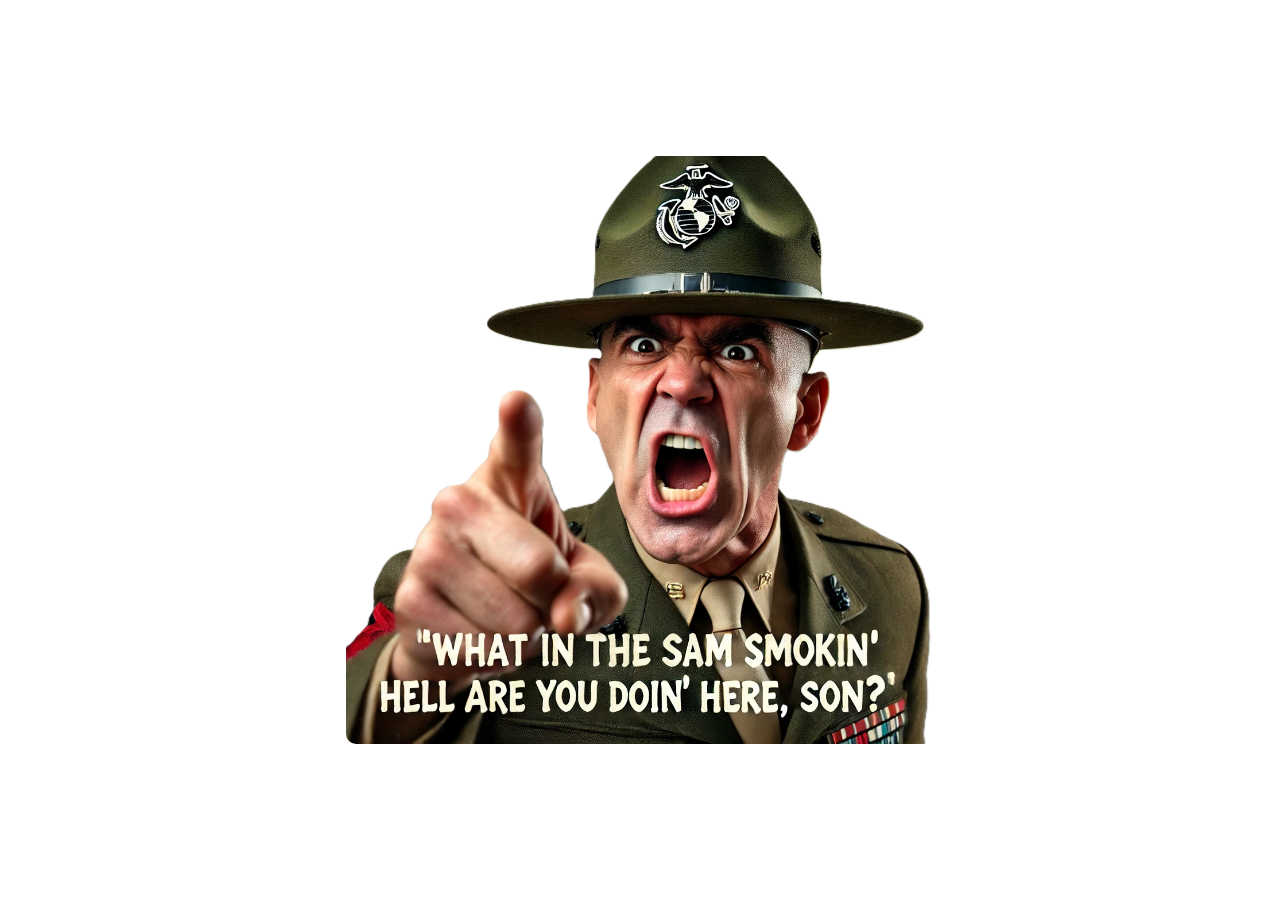
<file: index.html>
<!DOCTYPE html>
<html lang="en">
<head>
    <meta charset="UTF-8">
    <meta name="viewport" content="width=device-width, initial-scale=1.0">
    <meta http-equiv="X-UA-Compatible" content="ie=edge">
    <title>What in the sam smokin' hell are you doin' here, son?</title>
    <style>
        body {
            margin: 0;
            height: 100vh; /* Full viewport height */
            background-color: #FFFFFF; /* Dark background */
            display: flex;
            justify-content: center; /* Center horizontally */
            align-items: center; /* Center vertically */
        }
        img {
            max-width: 46%; /* Responsive scaling */
            height: auto;
            border-radius: 10px; /* Optional: Adds rounded corners */
        }
    </style>
</head>
<body>
    <img src="WhatInTheSamSmokinHellAreYouDoinHereSon.png" alt="What in the sam smokin' hell are you doin' here, son?">
</body>
</html>
</file>
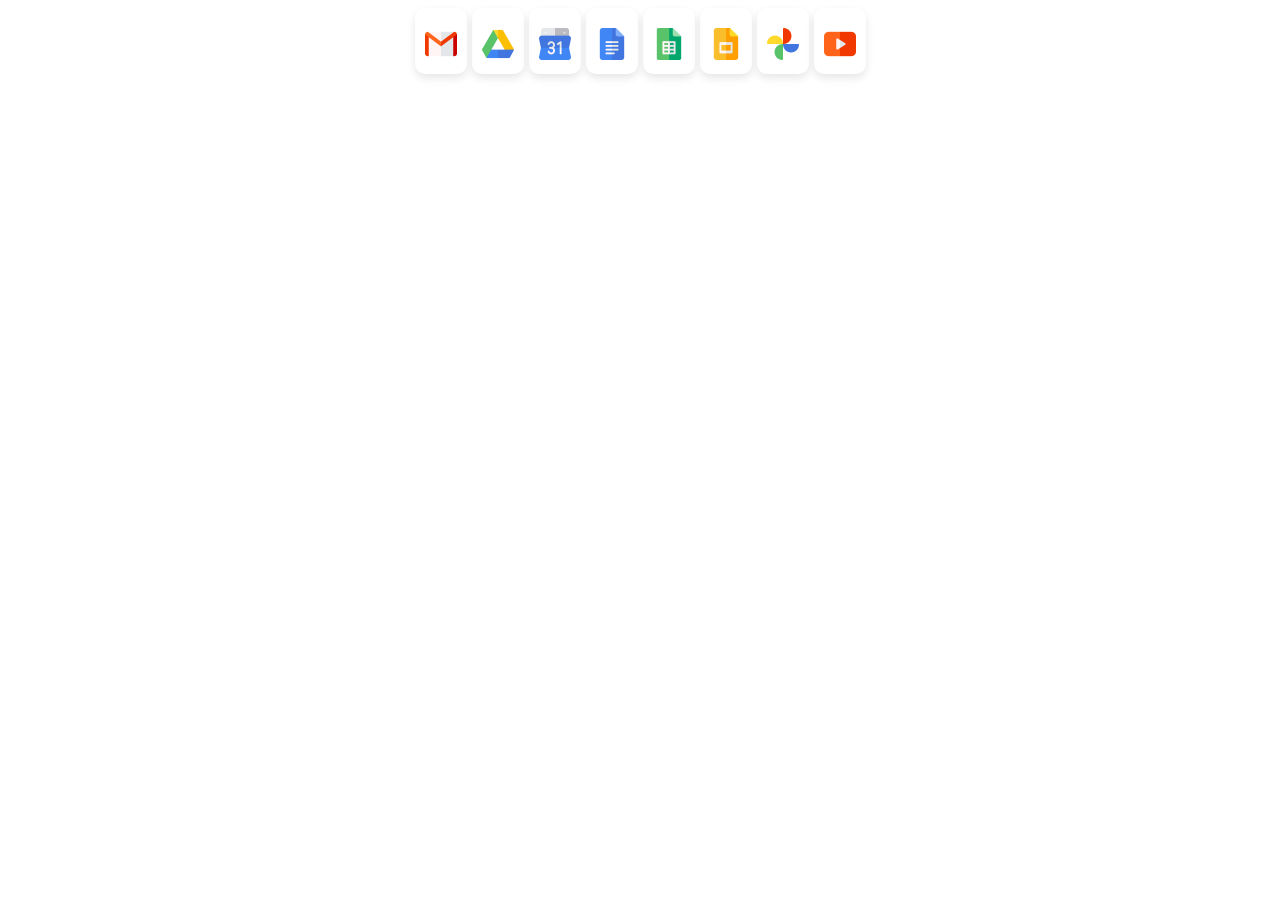
<file: google-icons.html>
<!doctype html>
<html lang="en">
  <head>
    <meta charset="utf-8">
    <meta name="viewport" content="width=device-width, initial-scale=1">
    <title>Google Icons</title>
    <link rel="stylesheet" href="style.css">
    <style>
        .grid {
            display: grid;
            grid-template-columns: repeat(8, 1fr);
            background-color: hsla(210, 29, 24, 1);
            gap: 5px;
        }
        .grid-item {
            background-color: hsla(210, 29, 24, 1);
            padding: 10px;
            border-radius: 10px;
            box-shadow: 0 4px 8px rgba(0, 0, 0, 0.1);
            text-align: center;
        }
        .grid-item img {
            width: 32px;
            height: 32px;
        }
        .grid-item a {
            text-decoration: none;
            color: #333;
            font-size: 16px;
            margin-top: 10px;
            display: block;
        }
        .grid-item a:hover {
            color: #007bff;
        }
    </style>
</head>
<body>
    <div class="grid">
        <div class="grid-item">
            <a href="https://mail.google.com/mail/?authuser=0" target="_blank">
                <img src="google-icons/gmail.png" alt="Gmail">
            </a>
        </div>
        <div class="grid-item">
            <a href="https://drive.google.com/drive/starred" target="_blank">
                <img src="google-icons/google-drive.png" alt="Google Drive">
            </a>
        </div>
        <div class="grid-item">
            <a href="https://calendar.google.com/calendar?authuser=0" target="_blank">
                <img src="google-icons/google-calendar.png" alt="Google Calendar">
            </a>
        </div>
        <div class="grid-item">
            <a href="https://docs.google.com/document/create" target="_blank">
                <img src="google-icons/google-docs.png" alt="Google Docs">
            </a>
        </div>
        <div class="grid-item">
            <a href="https://docs.google.com/spreadsheets/create" target="_blank">
                <img src="google-icons/google-sheets.png" alt="Google Sheets">
            </a>
        </div>
        <div class="grid-item">
            <a href="https://docs.google.com/presentation/create" target="_blank">
                <img src="google-icons/google-slides.png" alt="Google Slides">
            </a>
        </div>
        <div class="grid-item">
            <a href="https://photos.google.com/?authuser=0" target="_blank">
                <img src="google-icons/google-photos.png" alt="Google Photos">
            </a>
        </div>
        <div class="grid-item">
            <a href="https://youtube.com" target="_blank">
                <img src="google-icons/youtube.png" alt="YouTube">
            </a>
        </div>
    </div>
</body>
</html>
</file>
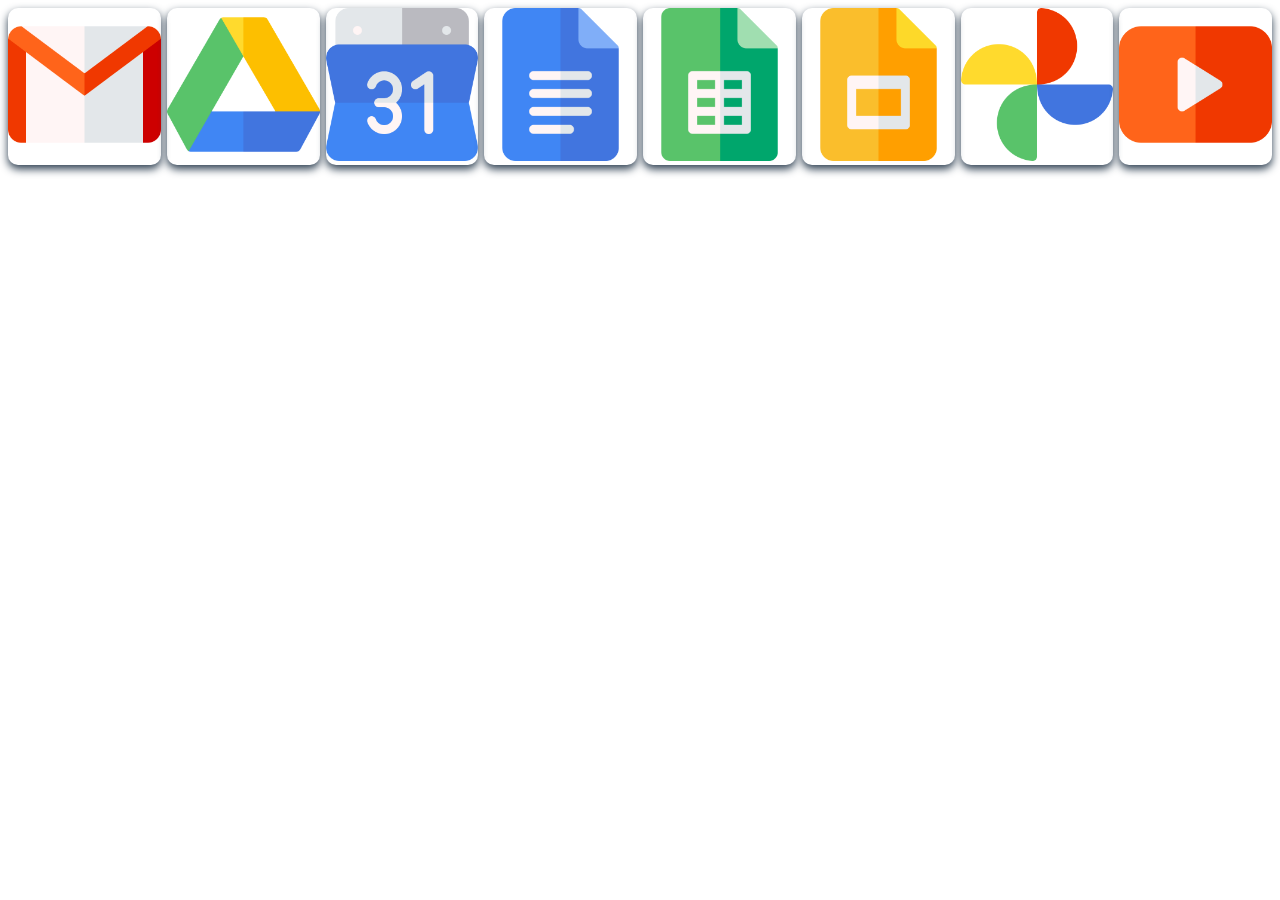
<file: google-panel.html>
<!doctype html>
<html lang="en">
  <head>
    <meta charset="utf-8">
    <meta name="viewport" content="width=device-width, initial-scale=1">
    <title>Google Icons</title>
    <link rel="stylesheet" href="style.css">
    <style>
        .google-icon-grid {
            display: grid;
            grid-template-columns: repeat(8, 1fr);
            gap: 6px;
        }
        .google-icon-grid-item {
            padding: 0;
            border-radius: 10px;
            box-shadow: 0 4px 8px rgba(43, 61, 79, 1);
            text-align: center;
        }
        .google-icon-grid-item img {
            max-width: 100%;
            height: auto;
        }
        .google-icon-grid-item a {
            text-decoration: none;
            color: #333;
            font-size: 16px;
            display: block;
        }
        .google-icon-grid-item a:hover {
            color: #007bff;
        }
    </style>
</head>
<body>
    <div class="google-icon-grid">
        <div class="google-icon-grid-item">
            <a href="https://mail.google.com/mail/?authuser=0" target="_blank">
                <img src="google-icons/gmail.png" alt="Gmail">
            </a>
        </div>
        <div class="google-icon-grid-item">
            <a href="https://drive.google.com/drive/starred" target="_blank">
                <img src="google-icons/google-drive.png" alt="Google Drive">
            </a>
        </div>
        <div class="google-icon-grid-item">
            <a href="https://calendar.google.com/calendar?authuser=0" target="_blank">
                <img src="google-icons/google-calendar.png" alt="Google Calendar">
            </a>
        </div>
        <div class="google-icon-grid-item">
            <a href="https://docs.google.com/document/create" target="_blank">
                <img src="google-icons/google-docs.png" alt="Google Docs">
            </a>
        </div>
        <div class="google-icon-grid-item">
            <a href="https://docs.google.com/spreadsheets/create" target="_blank">
                <img src="google-icons/google-sheets.png" alt="Google Sheets">
            </a>
        </div>
        <div class="google-icon-grid-item">
            <a href="https://docs.google.com/presentation/create" target="_blank">
                <img src="google-icons/google-slides.png" alt="Google Slides">
            </a>
        </div>
        <div class="google-icon-grid-item">
            <a href="https://photos.google.com/?authuser=0" target="_blank">
                <img src="google-icons/google-photos.png" alt="Google Photos">
            </a>
        </div>
        <div class="google-icon-grid-item">
            <a href="https://youtube.com" target="_blank">
                <img src="google-icons/youtube.png" alt="YouTube">
            </a>
        </div>
    </div>
</body>
</html>
</file>
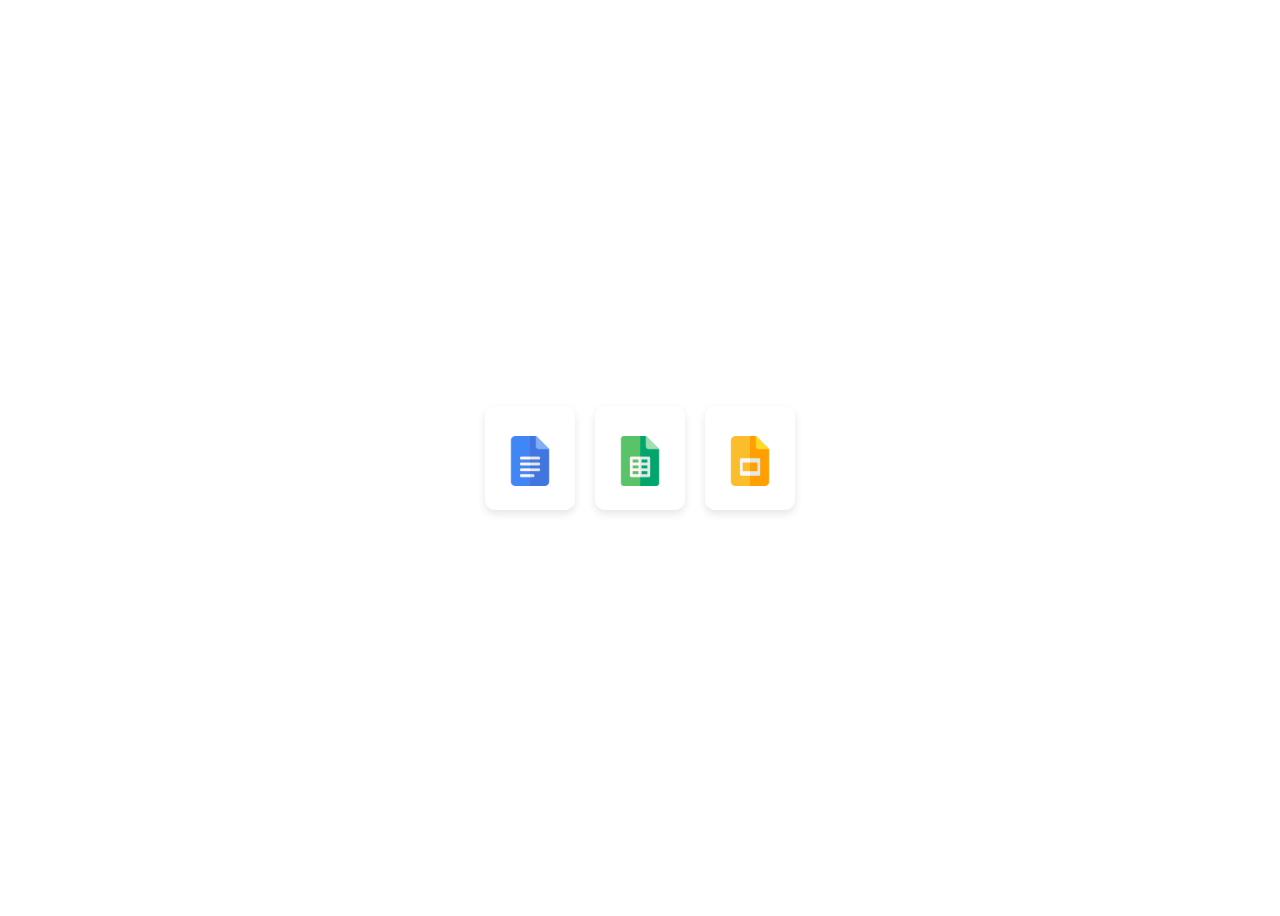
<file: google-suite.html>
<!DOCTYPE html>
<html lang="en">
<head>
    <meta charset="UTF-8">
    <meta name="viewport" content="width=device-width, initial-scale=1.0">
    <meta http-equiv="X-UA-Compatible" content="ie=edge">
    <title>Create New Docs, Sheets, Slides</title>
    <style>
        body {
            font-family: Arial, sans-serif;
            display: flex;
            justify-content: center;
            align-items: center;
            height: 100vh;
            /* background-color: #f4f4f9; */
            opacity: 1;
        }
        .grid {
            display: grid;
            grid-template-columns: repeat(3, 1fr);
            gap: 20px;
        }
        .grid-item {
            background-color: #fff;
            padding: 20px;
            border-radius: 10px;
            box-shadow: 0 4px 8px rgba(0, 0, 0, 0.1);
            text-align: center;
        }
        .grid-item img {
            width: 50px;
            height: 50px;
        }
        .grid-item a {
            text-decoration: none;
            color: #333;
            font-size: 16px;
            margin-top: 10px;
            display: block;
        }
        .grid-item a:hover {
            color: #007bff;
        }
    </style>
</head>
<body>
    <div class="grid">
        <div class="grid-item">
            <a href="https://docs.google.com/document/create" target="_blank">
                <img src="google-suite/google-docs.png" alt="Google Docs">
            </a>
        </div>
        <div class="grid-item">
            <a href="https://docs.google.com/spreadsheets/create" target="_blank">
                <img src="google-suite/google-sheets.png" alt="Google Sheets">
            </a>
        </div>
        <div class="grid-item">
            <a href="https://docs.google.com/presentation/create" target="_blank">
                <img src="google-suite/google-slides.png" alt="Google Slides">
            </a>
        </div>
    </div>
</body>
</html>
</file>
<file: style.css>
body {
    font-family: Arial, sans-serif;
    display: flex;
    justify-content: center;
    align-items: center;
    background-color: hsla(210, 29, 24, 1);
}
</file>
